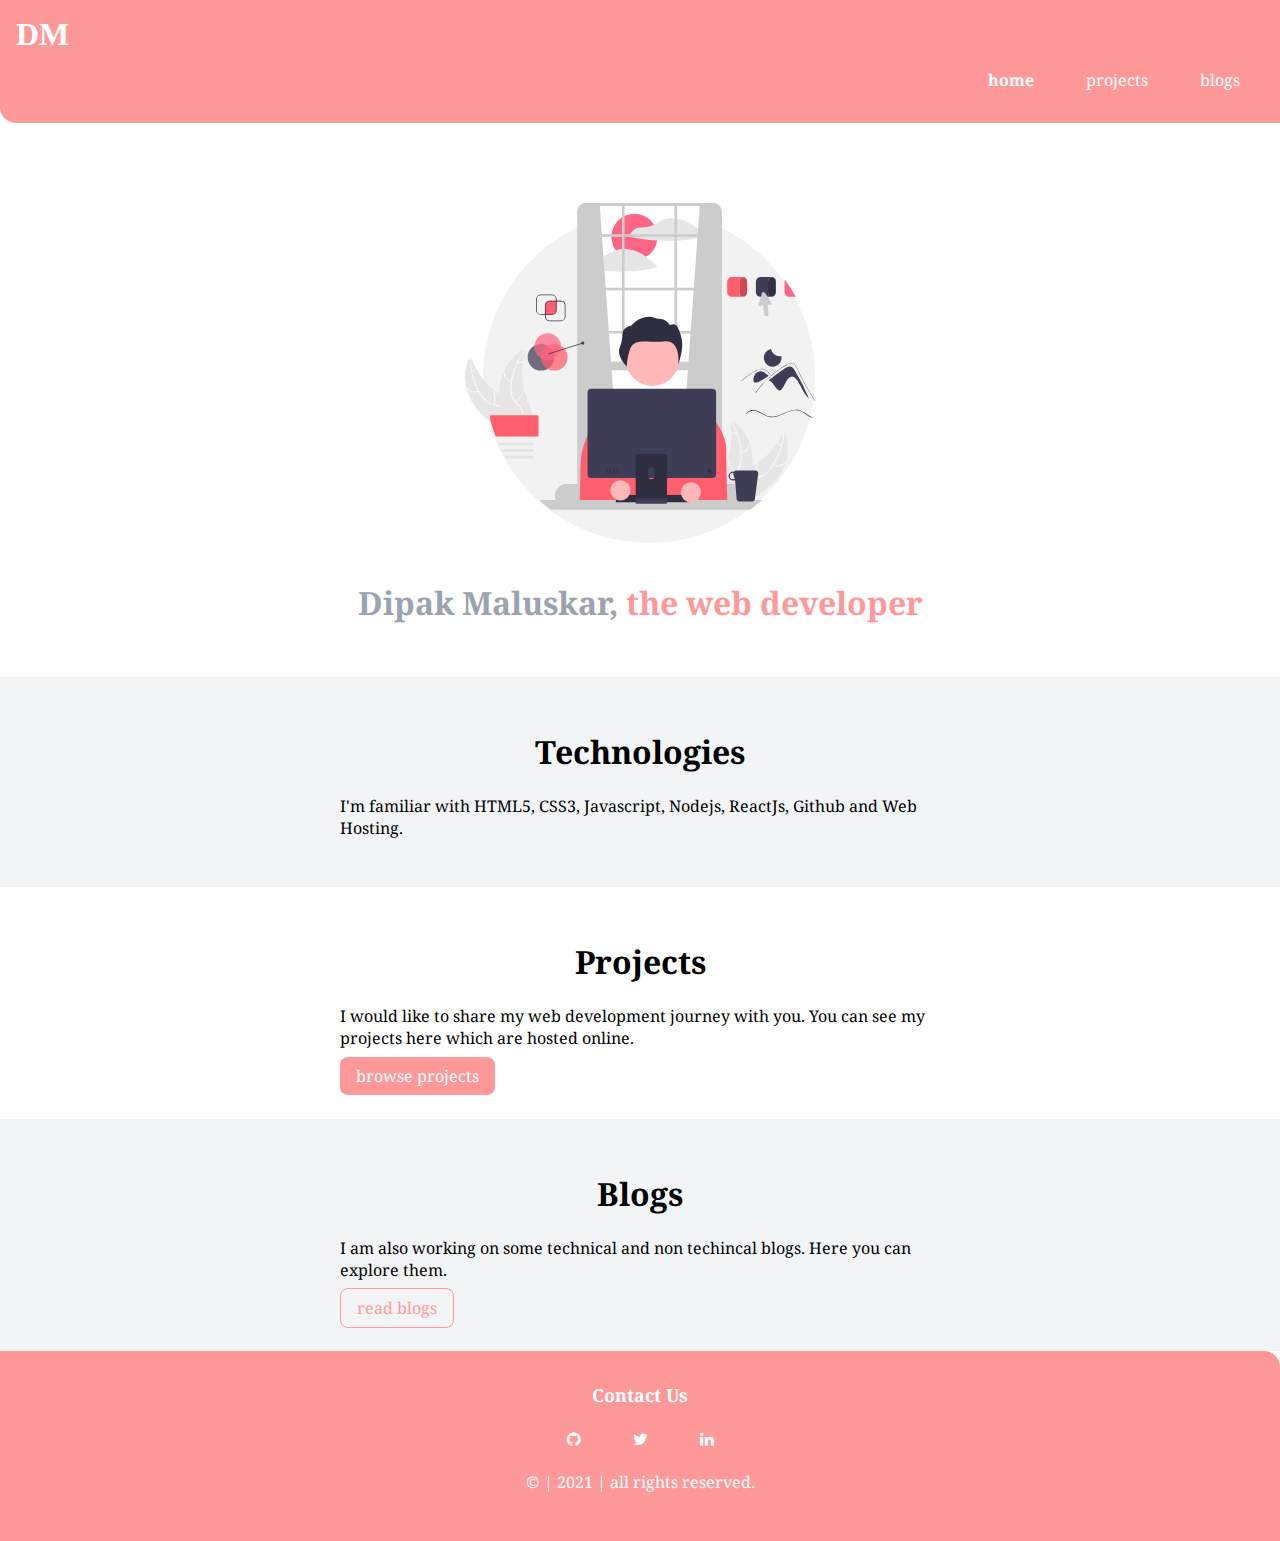
<file: index.html>
<!DOCTYPE html>
<html lang="en">

<head>
    <meta charset="UTF-8">
    <meta http-equiv="X-UA-Compatible" content="IE=edge">
    <meta name="viewport" content="width=device-width, initial-scale=1.0">
    <title>home | portfolio</title>
    <link rel="stylesheet" href="https://cdnjs.cloudflare.com/ajax/libs/font-awesome/4.7.0/css/font-awesome.min.css">

    <link href="style.css" rel="stylesheet" />
</head>

<body>
    <nav class="navigation container">
        <div class="nav-brand" style="font-family: serif;">DM</div>
        <ul class="list-non-bullet nav-pills">
            <li class="list-item-inline">
                <a class="link link-active" href="/">home</a>
            </li>
            <li class="list-item-inline">
                <a class="link" href="/projects.html">projects</a>
            </li>
            <li class="list-item-inline">
                <a class="link" href="/blogs.html">blogs</a>
            </li>
        </ul>
    </nav>

    <header class="hero">
        <img class="hero-img" src="/images/undraw_Designer.svg" />
        <h1 class="hero-heading">Dipak Maluskar,<span class="heading-inverted"> the web developer
        </h1>
    </header>

    <section class="section back-color">
        <div class="container container-center">
            <h1>Technologies</h1>
            <p>I'm familiar with HTML5, CSS3, Javascript, Nodejs, ReactJs, Github and Web Hosting.</p>
        </div>
    </section>

    <section class="section">
        <div class="container container-center">
            <h1>Projects</h1>
            <p>I would like to share my web development journey with you.
                You can see my projects here which are hosted online. </p>
            <a class="link link-primary" href="/projects.html">browse projects</a>
        </div>
    </section>

    <section class="section back-color">
        <div class="container container-center">
            <h1>Blogs</h1>
            <p>I am also working on some technical and non techincal blogs. Here you can explore them.</p>
            <a class="link link-secondary" href="/blogs.html">read blogs</a>
        </div>
    </section>

    <footer class="footer">
        <div class="footer-header">Contact Us</div>
        <ul class="social-links list-non-bullet">
            <li class="list-item-inline">
                <a class="link fa fa-github" href="https://github.com/DipakM25" target="_blank"></a>
            </li>
            <li class="list-item-inline">
                <a class="link fa fa-twitter" href="https://twitter.com/MaluskarDipak" target="_blank"></a>
            </li>
            <li class="list-item-inline">
                <a class="link fa fa-linkedin" href="https://www.linkedin.com/in/dipak-maluskar" target="_blank"></a>
            </li>
        </ul>
        <p class="copyright">
            &copy; | 2021 | all rights reserved.
            
        </p>
    </footer>

</body>

</html>
</file>
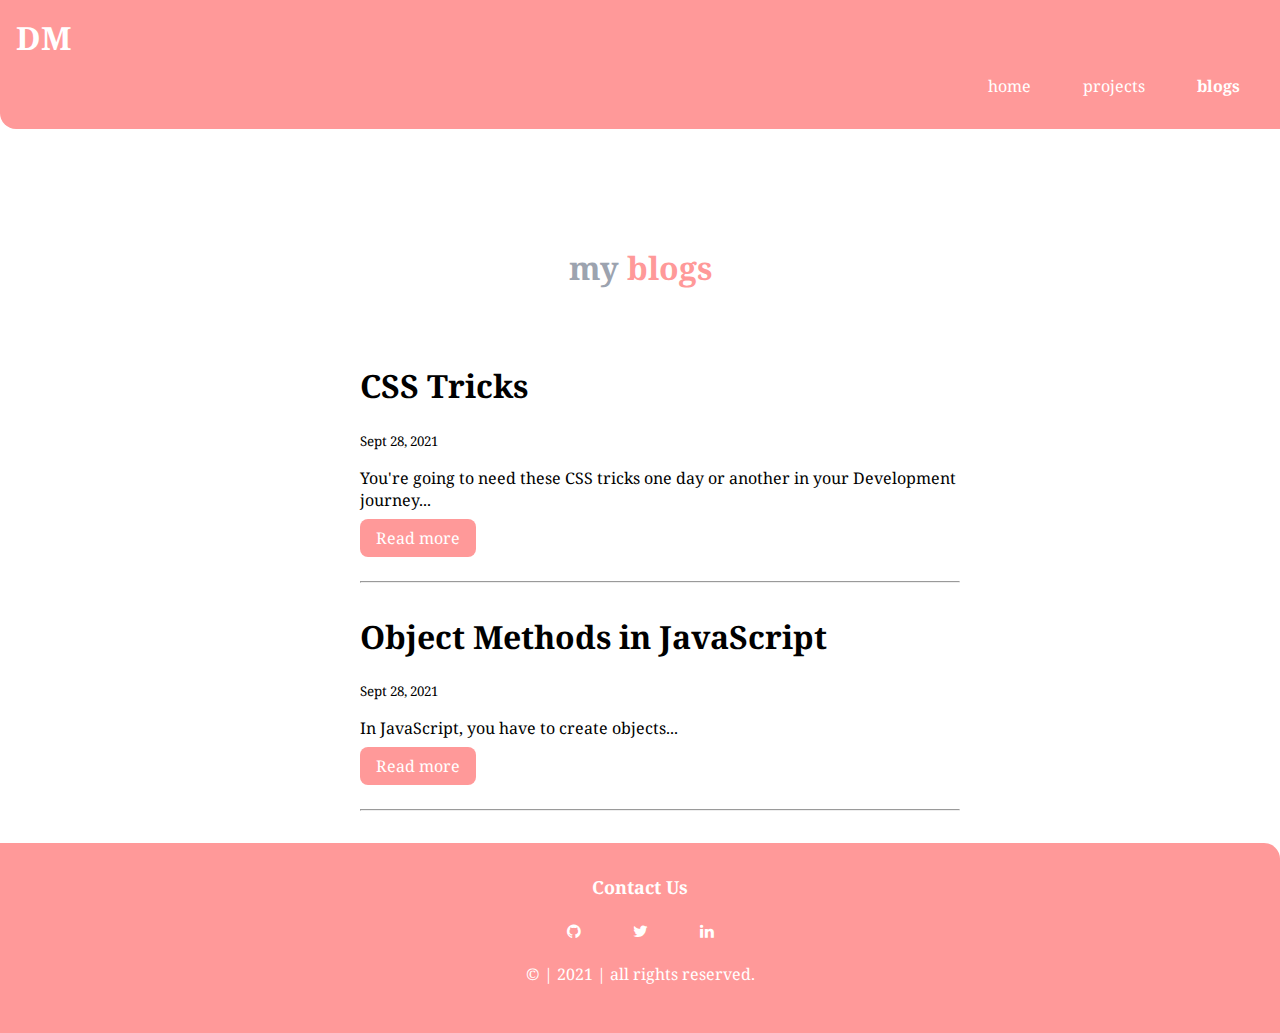
<file: blog.html>
<!DOCTYPE html>
<html lang="en">
  <head>
    <meta charset="UTF-8" />
    <meta http-equiv="X-UA-Compatible" content="IE=edge" />
    <meta name="viewport" content="width=device-width, initial-scale=1.0" />
    <title>blogs | portfolio</title>
    <link
      rel="stylesheet"
      href="https://cdnjs.cloudflare.com/ajax/libs/font-awesome/4.7.0/css/font-awesome.min.css"
    />

    <link href="style.css" rel="stylesheet" />
  </head>

  <body>
    <nav class="navigation container">
      <div class="nav-brand">DM</div>
      <ul class="list-non-bullet nav-pills">
        <li class="list-item-inline">
          <a class="link" href="/">home</a>
        </li>
        <li class="list-item-inline">
          <a class="link" href="/projects.html">projects</a>
        </li>
        <li class="list-item-inline">
          <a class="link link-active" href="/blogs.html">blogs</a>
        </li>
      </ul>
    </nav>

    <header class="hero">
      <h1 class="hero-heading">
        my <span class="heading-inverted">blogs </span>
      </h1>
    </header>

    <ul class="list-non-bullet">
      <div class="container container-center">
        <li>
          <h1>CSS Tricks</h1>
          <small>Sept 28, 2021</small>
          <p>
            You're going to need these CSS tricks one day or another in your
            Development journey...
          </p>

          <a
            class="link link-primary"
            href="https://hashnode.com/post/7-css-tricks-you-should-know-cku5qp6kk0jt8rps17t174jya"
            target="_blank"
            >Read more</a
          >
          <hr />
        </li>
        <li>
          <h1>Object Methods in JavaScript</h1>
          <small>Sept 28, 2021</small>
          <p>In JavaScript, you have to create objects...</p>

          <a
            class="link link-primary"
            href="https://hashnode.com/post/object-methods-for-js-developer-cku5riaoc0k3grps19wa8771a"
            target="_blank"
            >Read more</a
          >
          <hr />
        </li>
      </div>
    </ul>

    <footer class="footer">
      <div class="footer-header">Contact Us</div>
      <ul class="social-links list-non-bullet">
        <li class="list-item-inline">
          <a
            class="link fa fa-github"
            href="https://github.com/DipakM25"
            target="_blank"
          ></a>
        </li>
        <li class="list-item-inline">
          <a
            class="link fa fa-twitter"
            href="https://twitter.com/MaluskarDipak"
            target="_blank"
          ></a>
        </li>
        <li class="list-item-inline">
          <a
            class="link fa fa-linkedin"
            href="www.linkedin.com/in/dipak-maluskar"
            target="_blank"
          ></a>
        </li>
      </ul>
      <p class="copyright">&copy; | 2021 | all rights reserved.</p>
    </footer>
  </body>
</html>
</file>
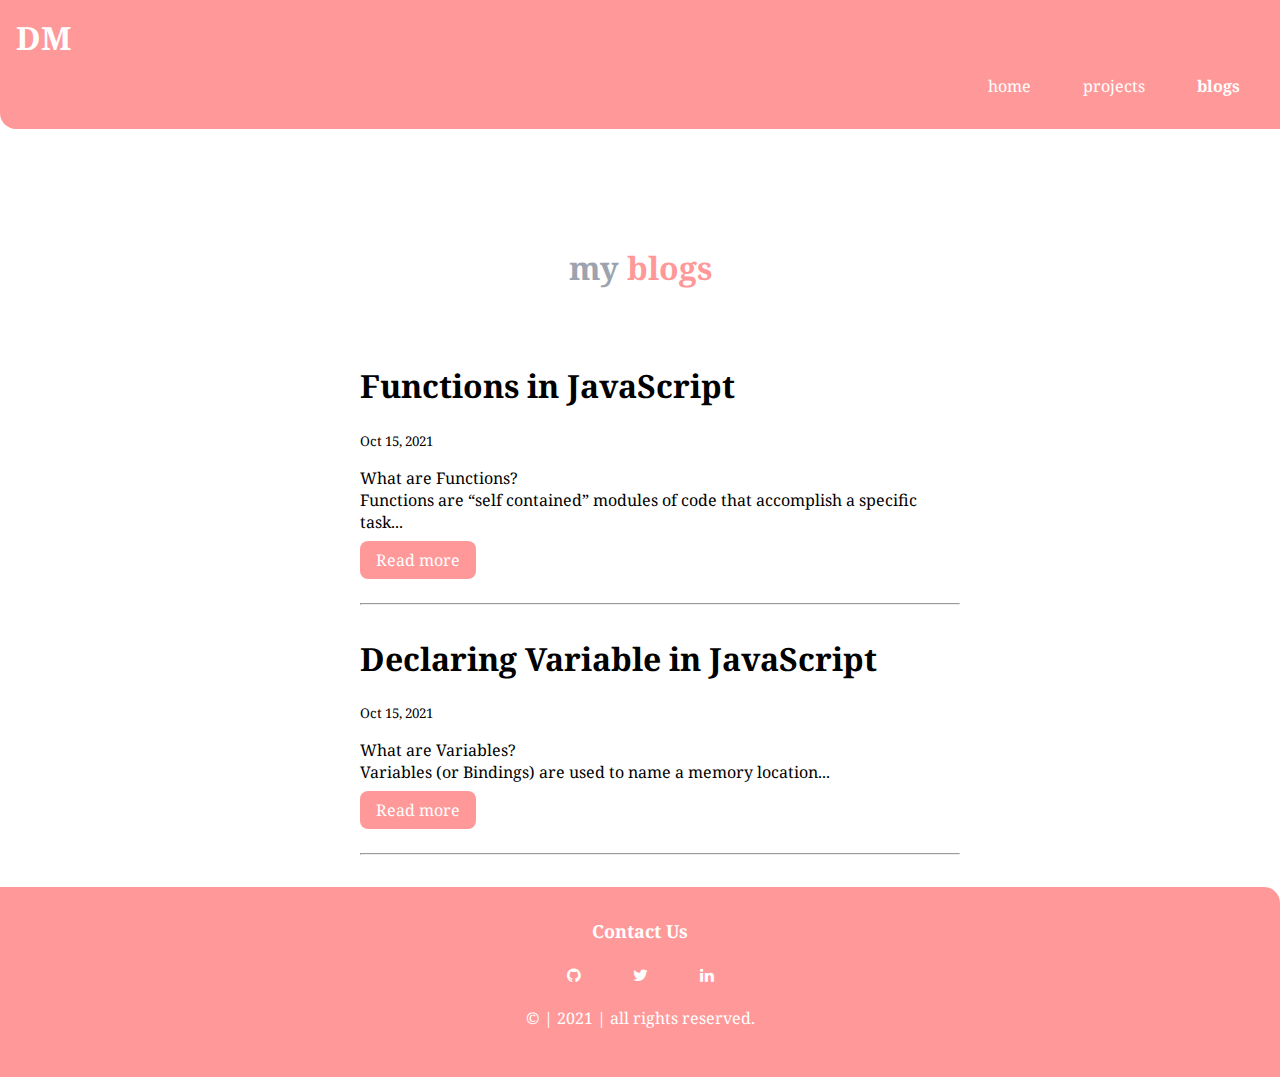
<file: blogs.html>
<!DOCTYPE html>
<html lang="en">
  <head>
    <meta charset="UTF-8" />
    <meta http-equiv="X-UA-Compatible" content="IE=edge" />
    <meta name="viewport" content="width=device-width, initial-scale=1.0" />
    <title>blogs | portfolio</title>
    <link
      rel="stylesheet"
      href="https://cdnjs.cloudflare.com/ajax/libs/font-awesome/4.7.0/css/font-awesome.min.css"
    />

    <link href="style.css" rel="stylesheet" />
  </head>

  <body>
    <nav class="navigation container">
      <div class="nav-brand">DM</div>
      <ul class="list-non-bullet nav-pills">
        <li class="list-item-inline">
          <a class="link" href="/">home</a>
        </li>
        <li class="list-item-inline">
          <a class="link" href="/projects.html">projects</a>
        </li>
        <li class="list-item-inline">
          <a class="link link-active" href="/blogs.html">blogs</a>
        </li>
      </ul>
    </nav>

    <header class="hero">
      <h1 class="hero-heading">
        my <span class="heading-inverted">blogs </span>
      </h1>
    </header>

    <ul class="list-non-bullet">
      <div class="container container-center">
        <li>
          <h1>Functions in JavaScript</h1>
          <small>Oct 15, 2021</small>
          <p>
            What are Functions?<br />
            Functions are “self contained” modules of code that accomplish a
            specific task...
          </p>

          <a
            class="link link-primary"
            href="https://hashnode.com/post/functions-in-javascript-ckuslqf8h1v4sebs1763bh82k"
            target="_blank"
            >Read more</a
          >
          <hr />
        </li>
        <li>
          <h1>Declaring Variable in JavaScript</h1>
          <small>Oct 15, 2021</small>
          <p>
            What are Variables?<br />
            Variables (or Bindings) are used to name a memory location...
          </p>

          <a
            class="link link-primary"
            href="https://hashnode.com/post/declaring-variable-in-javascript-ckusm48k81o4frvs1bmkc0sz2"
            target="_blank"
            >Read more</a
          >
          <hr />
        </li>
      </div>
    </ul>

    <footer class="footer">
      <div class="footer-header">Contact Us</div>
      <ul class="social-links list-non-bullet">
        <li class="list-item-inline">
          <a
            class="link fa fa-github"
            href="https://github.com/DipakM25"
            target="_blank"
          ></a>
        </li>
        <li class="list-item-inline">
          <a
            class="link fa fa-twitter"
            href="https://twitter.com/MaluskarDipak"
            target="_blank"
          ></a>
        </li>
        <li class="list-item-inline">
          <a
            class="link fa fa-linkedin"
            href="https://www.linkedin.com/in/dipak-maluskar"
            target="_blank"
          ></a>
        </li>
      </ul>
      <p class="copyright">&copy; | 2021 | all rights reserved.</p>
    </footer>
  </body>
</html>
</file>
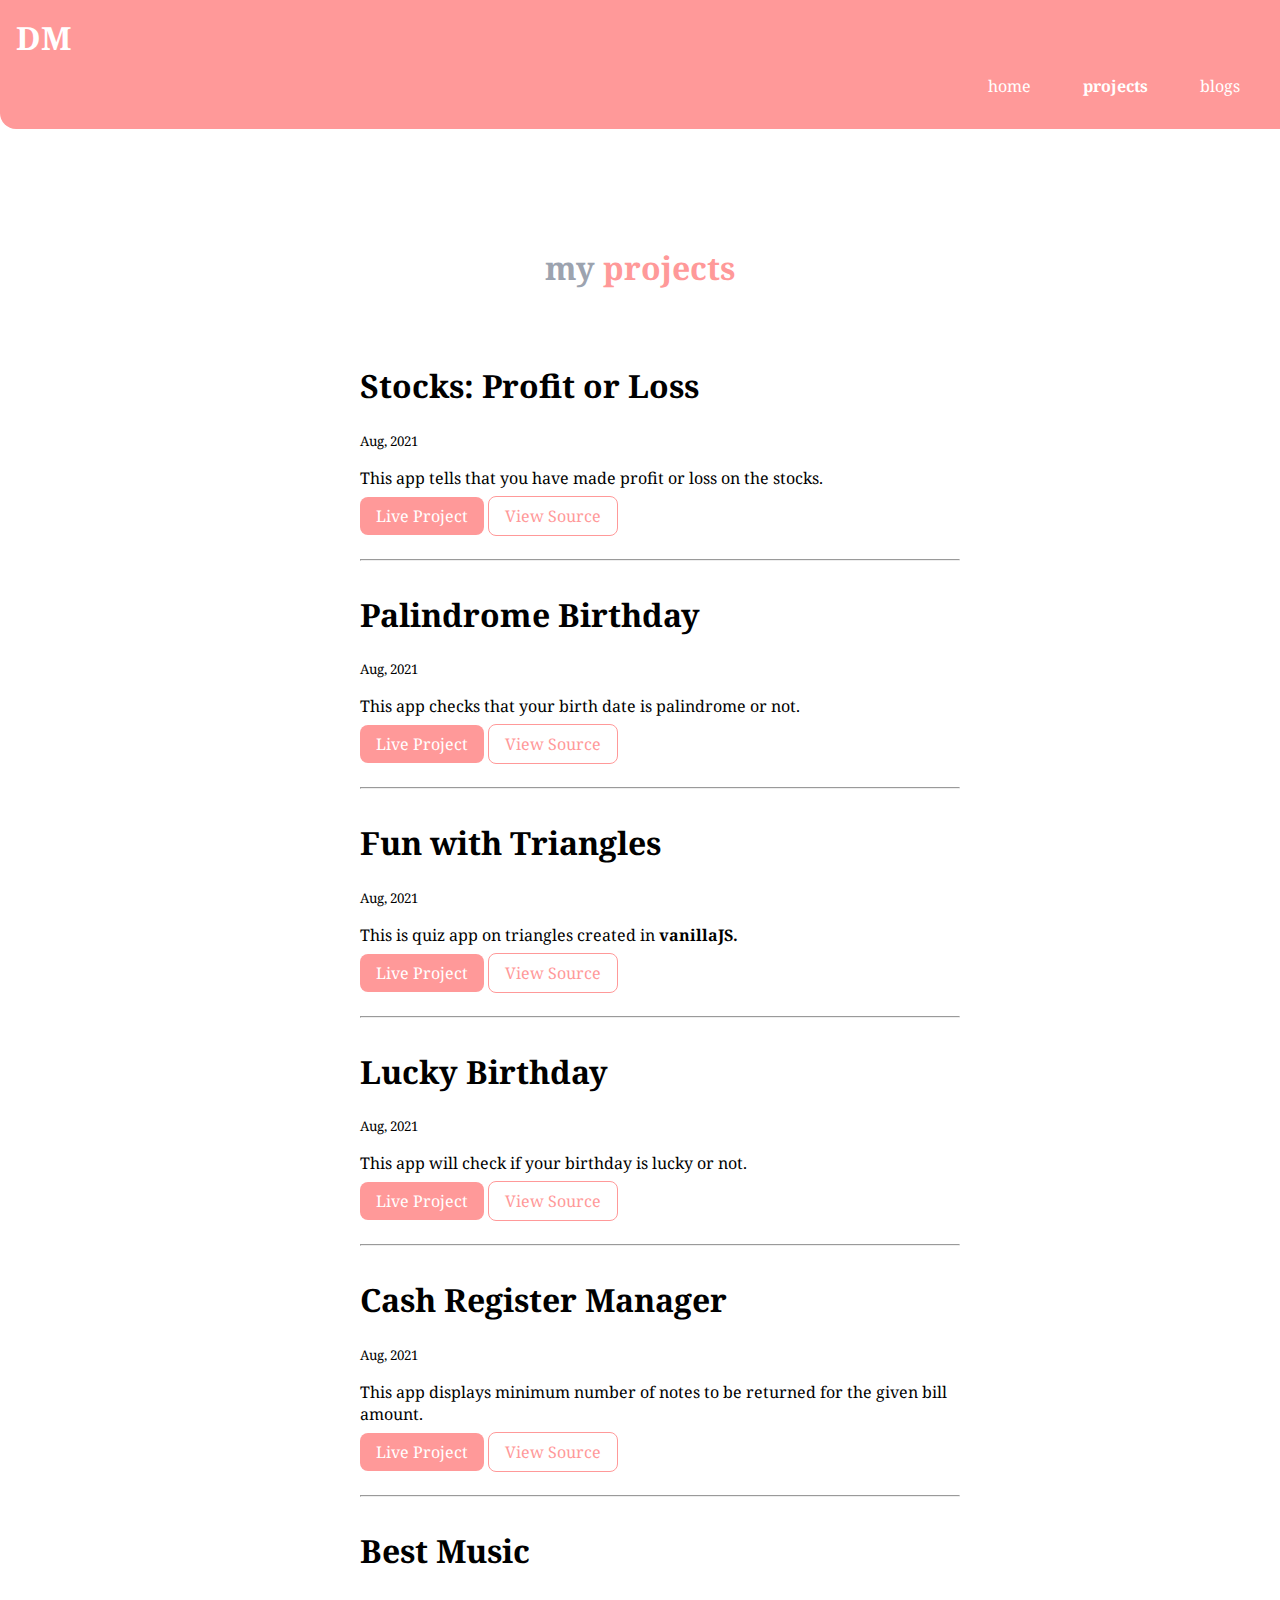
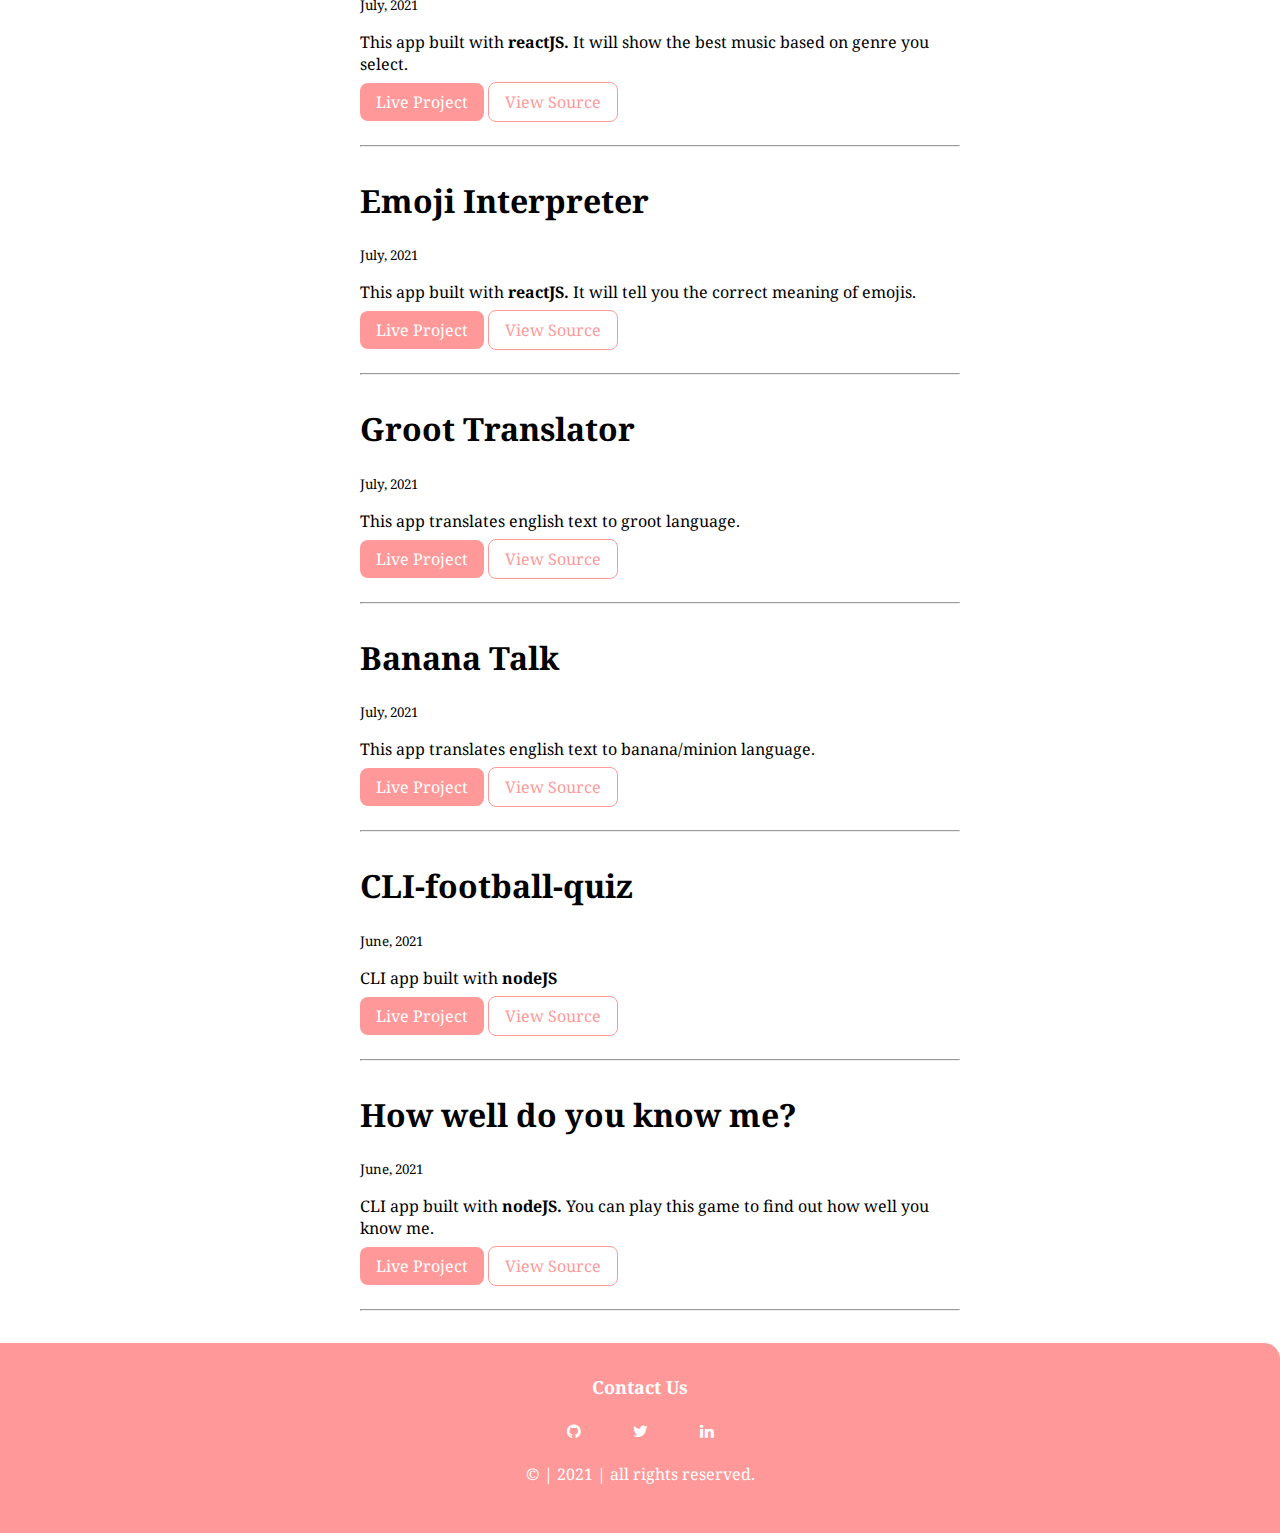
<file: projects.html>
<!DOCTYPE html>
<html lang="en">
  <head>
    <meta charset="UTF-8" />
    <meta http-equiv="X-UA-Compatible" content="IE=edge" />
    <meta name="viewport" content="width=device-width, initial-scale=1.0" />
    <title>projects | portfolio</title>
    <link
      rel="stylesheet"
      href="https://cdnjs.cloudflare.com/ajax/libs/font-awesome/4.7.0/css/font-awesome.min.css"
    />

    <link href="style.css" rel="stylesheet" />
  </head>

  <body>
    <nav class="navigation container">
      <div class="nav-brand">DM</div>
      <ul class="list-non-bullet nav-pills">
        <li class="list-item-inline">
          <a class="link" href="/">home</a>
        </li>
        <li class="list-item-inline">
          <a class="link link-active" href="/projects.html">projects</a>
        </li>
        <li class="list-item-inline">
          <a class="link" href="/blogs.html">blogs</a>
        </li>
      </ul>
    </nav>

    <header class="hero">
      <h1 class="hero-heading">
        my <span class="heading-inverted">projects</span>
      </h1>
    </header>

    <ul class="list-non-bullet">
      <div class="container container-center">
        <li>
          <h1>Stocks: Profit or Loss</h1>
          <small>Aug, 2021</small>
          <p>This app tells that you have made profit or loss on the stocks.</p>

          <a
            class="link link-primary"
            href="https://stock-profit.netlify.app/"
            target="_blank"
            >Live Project</a
          >
          <a
            class="link link-secondary"
            href="https://github.com/DipakM25/stock-profit-loss"
            target="_blank"
            >View Source</a
          >
          <hr />
        </li>
        <li>
          <h1>Palindrome Birthday</h1>
          <small>Aug, 2021</small>
          <p>This app checks that your birth date is palindrome or not.</p>

          <a
            class="link link-primary"
            href="https://palindrome-birthdates.netlify.app/"
            target="_blank"
            >Live Project</a
          >
          <a
            class="link link-secondary"
            href="https://github.com/DipakM25/Palindrome-Birthdate"
            target="_blank"
            >View Source</a
          >
          <hr />
        </li>
        <li>
          <h1>Fun with Triangles</h1>
          <small>Aug, 2021</small>
          <p>
            This is quiz app on triangles created in<strong> vanillaJS.</strong>
          </p>

          <a
            class="link link-primary"
            href="https://triangle-questions.netlify.app/"
            target="_blank"
            >Live Project</a
          >
          <a
            class="link link-secondary"
            href="https://github.com/DipakM25/triagnle-quiz"
            target="_blank"
            >View Source</a
          >
          <hr />
        </li>
        <li>
          <h1>Lucky Birthday</h1>
          <small>Aug, 2021</small>
          <p>This app will check if your birthday is lucky or not.</p>

          <a
            class="link link-primary"
            href="https://lucky-birth-days.netlify.app/"
            target="_blank"
            >Live Project</a
          >
          <a
            class="link link-secondary"
            href="https://github.com/DipakM25/Lucky-Birthday"
            target="_blank"
            >View Source</a
          >
          <hr />
        </li>
        <li>
          <h1>Cash Register Manager</h1>
          <small>Aug, 2021</small>
          <p>
            This app displays minimum number of notes to be returned for the
            given bill amount.
          </p>

          <a
            class="link link-primary"
            href="https://cash-receipt.netlify.app/"
            target="_blank"
            >Live Project</a
          >
          <a
            class="link link-secondary"
            href="https://github.com/DipakM25/cash-register"
            target="_blank"
            >View Source</a
          >
          <hr />
        </li>
        <li>
          <h1>Best Music</h1>
          <small>July, 2021</small>
          <p>
            This app built with <strong>reactJS. </strong>It will show the best
            music based on genre you select.
          </p>

          <a
            class="link link-primary"
            href="https://3dbc3.csb.app/"
            target="_blank"
            >Live Project</a
          >
          <a
            class="link link-secondary"
            href="https://github.com/DipakM25/Music-App"
            target="_blank"
            >View Source</a
          >
          <hr />
        </li>
        <li>
          <h1>Emoji Interpreter</h1>
          <small>July, 2021</small>
          <p>
            This app built with <strong>reactJS. </strong>It will tell you the
            correct meaning of emojis.
          </p>

          <a
            class="link link-primary"
            href="https://mwub9.csb.app/"
            target="_blank"
            >Live Project</a
          >
          <a
            class="link link-secondary"
            href="https://github.com/DipakM25/Emoji-Meaning"
            target="_blank"
            >View Source</a
          >
          <hr />
        </li>
        <li>
          <h1>Groot Translator</h1>
          <small>July, 2021</small>
          <p>This app translates english text to groot language.</p>

          <a
            class="link link-primary"
            href="https://groots-speak.netlify.app/"
            target="_blank"
            >Live Project</a
          >
          <a
            class="link link-secondary"
            href="https://github.com/DipakM25/Groot-speak"
            target="_blank"
            >View Source</a
          >
          <hr />
        </li>
        <li>
          <h1>Banana Talk</h1>
          <small>July, 2021</small>
          <p>This app translates english text to banana/minion language.</p>

          <a
            class="link link-primary"
            href="https://bananas-speaks.netlify.app/"
            target="_blank"
            >Live Project</a
          >
          <a
            class="link link-secondary"
            href="https://github.com/DipakM25/banana-speak"
            target="_blank"
            >View Source</a
          >
          <hr />
        </li>
        <li>
          <h1>CLI-football-quiz</h1>
          <small>June, 2021</small>
          <p>CLI app built with <strong>nodeJS</strong></p>

          <a
            class="link link-primary"
            href="https://replit.com/@DipakM25/Football-Quiz?embed=1&output=1"
            target="_blank"
            >Live Project</a
          >
          <a
            class="link link-secondary"
            href="https://github.com/DipakM25/Football-Quiz"
            target="_blank"
            >View Source</a
          >
          <hr />
        </li>
        <li>
          <h1>How well do you know me?</h1>
          <small>June, 2021</small>
          <p>
            CLI app built with <strong>nodeJS. </strong>You can play this game
            to find out how well you know me.
          </p>

          <a
            class="link link-primary"
            href="https://replit.com/@DipakM25/My-Quiz?embed=1&output=1"
            target="_blank"
            >Live Project</a
          >
          <a
            class="link link-secondary"
            href="https://github.com/DipakM25/My-Info"
            target="_blank"
            >View Source</a
          >
          <hr />
        </li>
      </div>
    </ul>

    <footer class="footer">
      <div class="footer-header">Contact Us</div>
      <ul class="social-links list-non-bullet">
        <li class="list-item-inline">
          <a
            class="link fa fa-github"
            href="https://github.com/DipakM25"
            target="_blank"
          ></a>
        </li>
        <li class="list-item-inline">
          <a
            class="link fa fa-twitter"
            href="https://twitter.com/MaluskarDipak"
            target="_blank"
          ></a>
        </li>
        <li class="list-item-inline">
          <a
            class="link fa fa-linkedin"
            href="https://www.linkedin.com/in/dipak-maluskar"
            target="_blank"
          ></a>
        </li>
      </ul>
      <p class="copyright">&copy; | 2021 | all rights reserved.</p>
    </footer>
  </body>
</html>
</file>
<file: style.css>
@import url("https://fonts.googleapis.com/css2?family=Noto+Serif:wght@400;700&display=swap");

:root {
  --primary-color: #ff9999;  
  --off-white: #f3f4f6;
  --dark-grey: #9ca3af;
}

body {
  font-family: "Noto Serif", serif;
  margin: 0px;
}

hr {
  margin: 2rem 0rem;
}

.container {
  padding: 0rem 1rem;
}

.container-center {
  max-width: 600px;
  margin: auto;
}

.link {
  text-decoration: none;
  padding: 0.5rem 1rem;
  box-sizing: border-box;
}

.link-primary {
  background-color: var(--primary-color);
  color: white;
  border-radius: 0.5rem;
}

.link-secondary {
  color: var(--primary-color);
  border-radius: 0.5rem;
  border: 1px solid var(--primary-color);
}

.list-non-bullet {
  list-style: none;
}

.list-item-inline {
  display: inline;
  padding: 0rem 0.5rem;
}

.navigation {
  color: white;
  background-color: var(--primary-color);
  padding: 1rem;
  border-bottom-left-radius: 1rem;
}

.navigation .nav-brand {
  font-weight: bold;
  font-size: xx-large;
}

.navigation .link {
  color: white;
}

.navigation .nav-pills {
  text-align: right;
}

.navigation .link-active {
  font-weight: bold;
}

.hero {
  padding: 2rem;
  padding-top: 5rem;
}

.hero .hero-img {
  max-width: 350px;
  display: block;
  margin: auto;
}

.hero .hero-heading {
  color: var(--dark-grey);
  padding-top: 1rem;
  text-align: center;
}

.hero .hero-heading .heading-inverted {
  color: var(--primary-color);
}

.section {
  padding: 2rem;
}

.section h1 {
  text-align: center;
}

.back-color {
  background-color: var(--off-white);
}

.footer {
  background-color: var(--primary-color);
  padding: 2rem 1rem;
  border-top-right-radius: 1rem;
  text-align: center;
  color: white;
}

.footer .footer-header {
  font-weight: bold;
  font-size: large;
}

.footer .link {
  color: white;
}

.footer ul {
  padding-inline-start: 0px;
}
</file>
